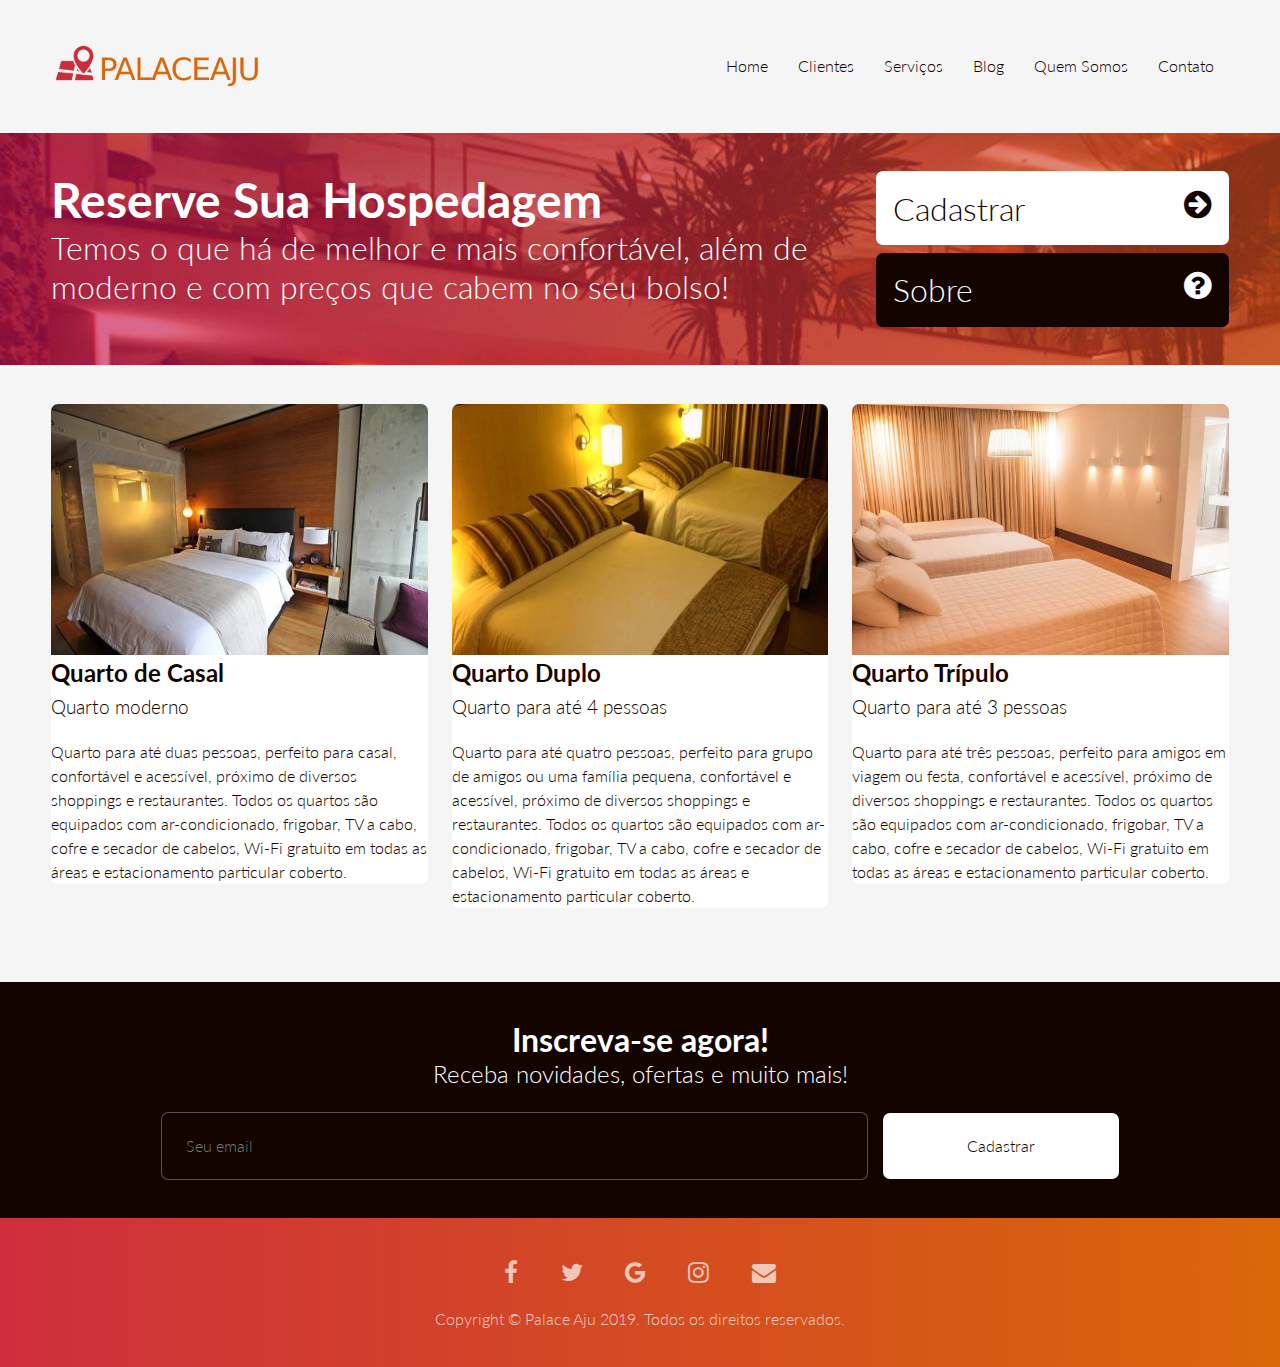
<file: index.html>
<!DOCTYPE html>
<html lang="pt-br">
  <head>
    <meta charset="utf-8">
    <meta name="viewport" content="width=device-width, initial-scale=1">
    <title> Palace Aju Hotel </title>
    <meta name="description" content="Agência Especializada 
    Marketing Digitais, Criação de Sites e Aplicativo Mobile" >
    <meta name="keywords" content="Agência digital, Marketing, Sites">
    <meta name="robots" content="index, follow">
    <meta name="author" content="Itamá S. Lisboa">
    <link rel="stylesheet" href="css/style.css">
    <link rel="stylesheet" href="https://maxcdn.bootstrapcdn.com/font-awesome/4.7.0/css/font-awesome.min.css">
    <link href="https://fonts.googleapis.com/css?family=Lato:300,400,700&display=swap" rel="stylesheet">
    <link rel="icon" href="./imgs/icon.png">
  </head>
  <body>
    <header class="cabecalho container">
      <a href="index.html"><h1 class="logo">Palace Aju - Especilista em te fazer bem!</h1></a>
      <button class="btn-menu bg-gradiente"><i class="fa fa-bars fa-lg"></i> </button>
      <nav class="menu">
        <a class="btn-close"> <i class="fa fa-times"></i> </a>
        <ul>
          <li> <a href="index.html">Home</a> </li>
          <li> <a href="#">Clientes</a> </li>
          <li> <a href="#">Serviços</a> </li>
          <li> <a href="#">Blog</a> </li>
          <li> <a href="#">Quem Somos</a> </li>
          <li> <a href="#">Contato</a> </li>
        </ul>
      </nav>
    </header>

    <div class="banner container">
      <div class="title">
          <h2>Reserve Sua Hospedagem</h2>
          <h3>Temos o que há de melhor e mais confortável, além de moderno e com preços que cabem no seu bolso!</h3>
      </div>
      <div class="buttons">
        <button class="btn btn-cadastrar bg-white radius">Cadastrar <i class="fa fa-arrow-circle-right"></i> </button>
        <button type="submit" onclick="window.open('./paginas/sobre.html');" class="btn btn-sobre bg-black radius">Sobre <i class="fa fa-question-circle"></i> </button>
      </div>
    </div>

    <!--SERVIÇOS DO SITE-->

    <main class="servicos container">
      <article class="servico bg-white radius">
        <a href="#"> <img src="imgs/quarto1.jpg" alt="Quarto Casal"> </a>
        <div class="inner radius">
          <a href="#"> Quarto de Casal </a>
          <h4>Quarto moderno</h4>
          <p>
            Quarto para até duas pessoas, perfeito para casal, confortável e acessível, próximo de diversos shoppings e restaurantes. Todos os quartos são equipados com ar-condicionado, frigobar, TV a cabo, cofre e secador de cabelos,
            Wi-Fi gratuito em todas as áreas e estacionamento particular coberto.
          </p>
        </div>
      </article>

      <article class="servico bg-white radius">
          <a href="#"> <img src="imgs/quarto2.jpg" alt="Quarto Duplo"> </a>
          <div class="inner radius">
            <a href="#"> Quarto Duplo </a>
            <h4>Quarto para até 4 pessoas</h4>
            <p> Quarto para até quatro pessoas, perfeito para grupo de amigos ou uma família pequena, confortável e acessível, próximo de diversos shoppings e restaurantes. Todos os quartos são equipados com ar-condicionado, frigobar, TV a cabo, cofre e secador de cabelos,
              Wi-Fi gratuito em todas as áreas e estacionamento particular coberto.
            </p>
          </div>
        </article>

        <article class="servico bg-white radius">
            <a href="#"> <img src="imgs/quarto3.jpg" alt="Quarto triplo"> </a>
            <div class="inner radius">
              <a href="#"> Quarto Trípulo </a>
              <h4>Quarto para até 3 pessoas</h4>
              <p>
                Quarto para até três pessoas, perfeito para amigos em viagem ou festa, confortável e acessível, próximo de diversos shoppings e restaurantes. Todos os quartos são equipados com ar-condicionado, frigobar, TV a cabo, cofre e secador de cabelos,
              Wi-Fi gratuito em todas as áreas e estacionamento particular coberto. 
              </p>
            </div>
          </article>

    </main>

    <!--NEWSLETTER-->
    
    <section class="newsletter container bg-black">
      <h2> Inscreva-se agora! </h2>
      <h3> Receba novidades, ofertas e muito mais! </h3>
      <form>
        <input class="bg-black radius" type="email" name="email" placeholder="Seu email">
        <button class="bg-white radius"> Cadastrar </button>
      </form>
    </section>

    <footer class="rodape container bg-gradiente">
      <div class="social-icons">
        <a href="#"> <i class="fa fa-facebook"></i> </a>
        <a href="#"> <i class="fa fa-twitter"></i> </a>
        <a href="#"> <i class="fa fa-google"></i> </a>
        <a href="#"> <i class="fa fa-instagram"></i> </a>
        <a href="#"> <i class="fa fa-envelope"></i> </a>
      </div>
      <p class="copyright">
        Copyright &copy; Palace Aju 2019. Todos os direitos reservados.
      </p>
    </footer>

    <script
      src="https://code.jquery.com/jquery-3.4.1.min.js"
      integrity="sha256-CSXorXvZcTkaix6Yvo6HppcZGetbYMGWSFlBw8HfCJo="
      crossorigin="anonymous">
    </script>
    <!--Script para o menu mobile-->
    <!--Abrir e Fechar o Menu-->
    <script>
      $(".btn-menu").click(function(){
        $(".menu").show()
      });
      $(".btn-close").click(function(){
        $(".menu").hide()
      });
    </script>
  </body>
</html>
</file>
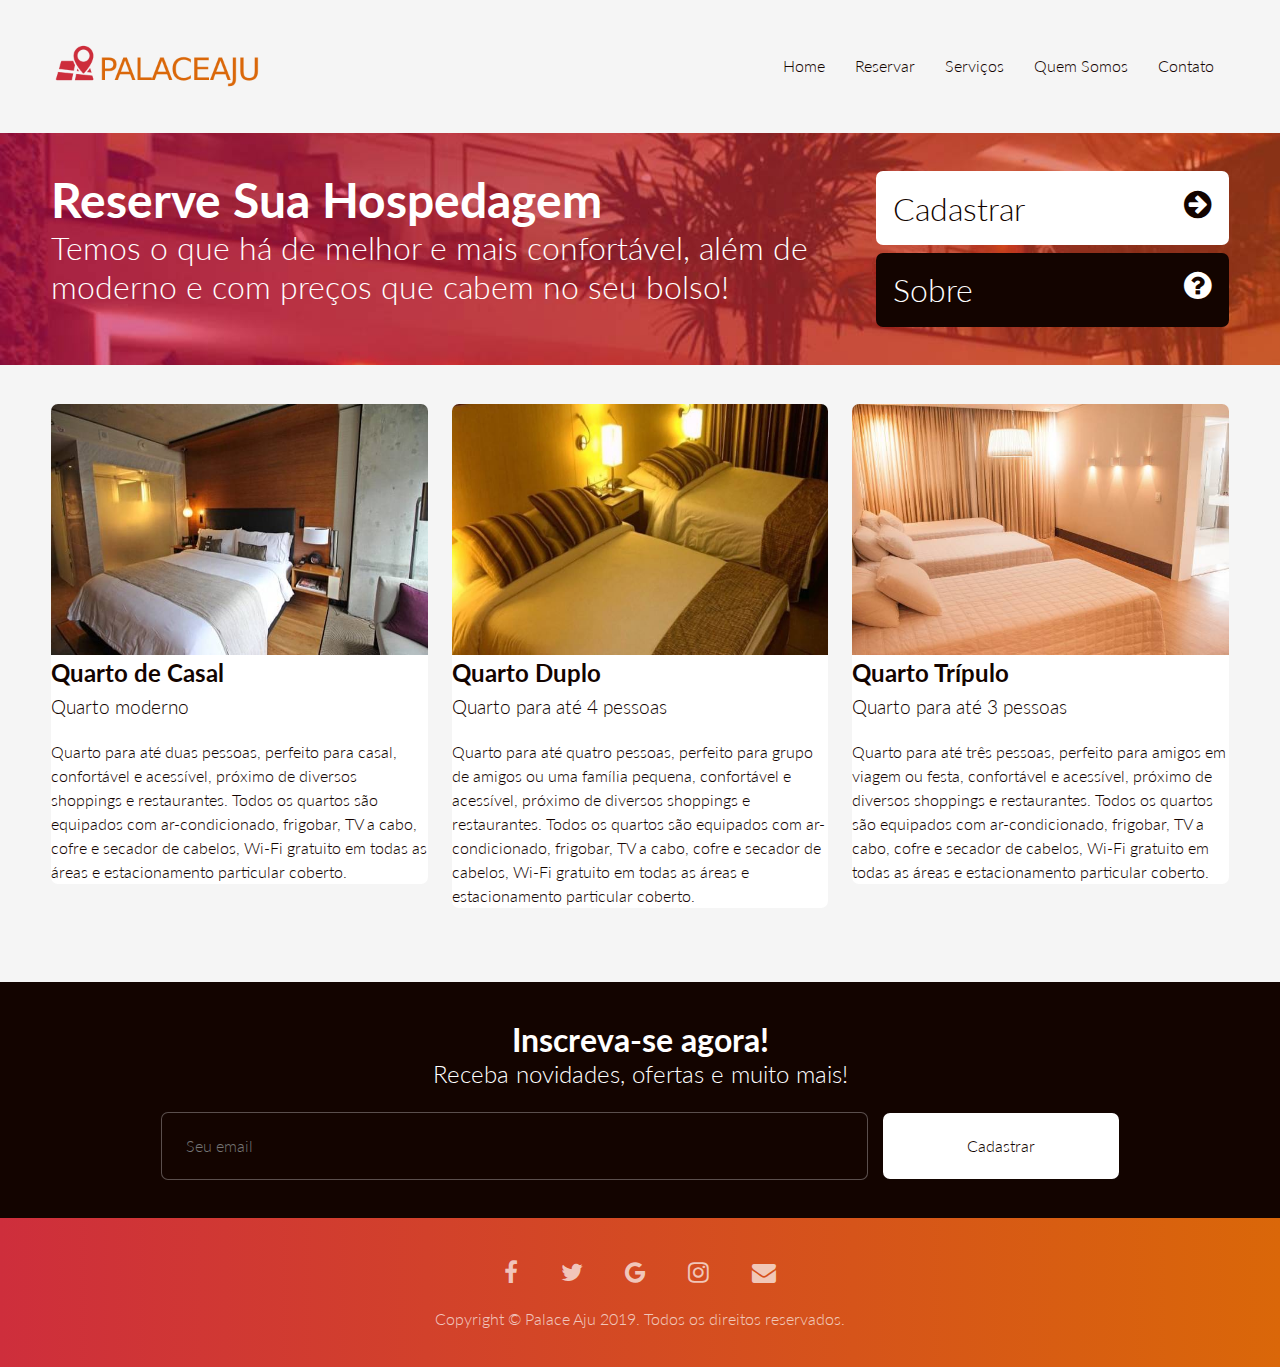
<file: site/index.html>
<!DOCTYPE html>
<html lang="pt-br">
  <head>
    <meta charset="utf-8">
    <meta name="viewport" content="width=device-width, initial-scale=1">
    <title> Palace Aju Hotel </title>
    <meta name="description" content="Site para reservas de hospedagem!" >
    <meta name="keywords" content="hotel, reservar, viagens, site, sergipe, aracaju">
    <meta name="robots" content="index, follow">
    <meta name="author" content="Itamá S. Lisboa">
    <link rel="stylesheet" href="css/style.css">
    <link rel="stylesheet" href="https://maxcdn.bootstrapcdn.com/font-awesome/4.7.0/css/font-awesome.min.css">
    <link href="https://fonts.googleapis.com/css?family=Lato:300,400,700&display=swap" rel="stylesheet">
    <link rel="icon" href="./imgs/icon.png">
  </head>
  <body>
    <header class="cabecalho container">
      <a href="index.html"><h1 class="logo">Palace Aju - Especilista em te fazer bem!</h1></a>
      <button class="btn-menu bg-gradiente"><i class="fa fa-bars fa-lg"></i> </button>
      <nav class="menu">
        <a class="btn-close"> <i class="fa fa-times"></i> </a>
        <ul>
          <li> <a href="index.html">Home</a> </li>
          <li> <a href="./paginas/cadastro.html">Reservar</a> </li>
          <li> <a href="./paginas/servicos.html">Serviços</a> </li>
          <li> <a href="./paginas/sobre.html">Quem Somos</a> </li>
          <li> <a href="./paginas/contato.html">Contato</a> </li>
        </ul>
      </nav>
    </header>

    <div class="banner container">
      <div class="title">
          <h2>Reserve Sua Hospedagem</h2>
          <h3>Temos o que há de melhor e mais confortável, além de moderno e com preços que cabem no seu bolso!</h3>
      </div>
      <div class="buttons">
        <button onclick="window.open('./paginas/cadastro.html');" class="btn btn-cadastrar bg-white radius">Cadastrar <i class="fa fa-arrow-circle-right"></i> </button>
        <button onclick="window.open('./paginas/sobre.html');" class="btn btn-sobre bg-black radius">Sobre <i class="fa fa-question-circle"></i> </button>
      </div>
    </div>

    <!--SERVIÇOS DO SITE-->

    <main class="servicos container">
      <article class="servico bg-white radius">
        <a href="#"> <img src="imgs/quarto1.jpg" alt="Quarto Casal"> </a>
        <div class="inner radius">
          <a href="#"> Quarto de Casal </a>
          <h4>Quarto moderno</h4>
          <p>
            Quarto para até duas pessoas, perfeito para casal, confortável e acessível, próximo de diversos shoppings e restaurantes. Todos os quartos são equipados com ar-condicionado, frigobar, TV a cabo, cofre e secador de cabelos,
            Wi-Fi gratuito em todas as áreas e estacionamento particular coberto.
          </p>
        </div>
      </article>

      <article class="servico bg-white radius">
          <a href="#"> <img src="imgs/quarto2.jpg" alt="Quarto Duplo"> </a>
          <div class="inner radius">
            <a href="#"> Quarto Duplo </a>
            <h4>Quarto para até 4 pessoas</h4>
            <p> Quarto para até quatro pessoas, perfeito para grupo de amigos ou uma família pequena, confortável e acessível, próximo de diversos shoppings e restaurantes. Todos os quartos são equipados com ar-condicionado, frigobar, TV a cabo, cofre e secador de cabelos,
              Wi-Fi gratuito em todas as áreas e estacionamento particular coberto.
            </p>
          </div>
        </article>

        <article class="servico bg-white radius">
            <a href="#"> <img src="imgs/quarto3.jpg" alt="Quarto triplo"> </a>
            <div class="inner radius">
              <a href="#"> Quarto Trípulo </a>
              <h4>Quarto para até 3 pessoas</h4>
              <p>
                Quarto para até três pessoas, perfeito para amigos em viagem ou festa, confortável e acessível, próximo de diversos shoppings e restaurantes. Todos os quartos são equipados com ar-condicionado, frigobar, TV a cabo, cofre e secador de cabelos,
              Wi-Fi gratuito em todas as áreas e estacionamento particular coberto. 
              </p>
            </div>
          </article>

    </main>

    <!--NEWSLETTER-->
    
    <section class="newsletter container bg-black">
      <h2> Inscreva-se agora! </h2>
      <h3> Receba novidades, ofertas e muito mais! </h3>
      <form>
        <input class="bg-black radius" type="email" name="email" placeholder="Seu email">
        <button class="bg-white radius"> Cadastrar </button>
      </form>
    </section>

    <footer class="rodape container bg-gradiente">
      <div class="social-icons">
        <a href="#"> <i class="fa fa-facebook"></i> </a>
        <a href="#"> <i class="fa fa-twitter"></i> </a>
        <a href="#"> <i class="fa fa-google"></i> </a>
        <a href="#"> <i class="fa fa-instagram"></i> </a>
        <a href="#"> <i class="fa fa-envelope"></i> </a>
      </div>
      <p class="copyright">
        Copyright &copy; Palace Aju 2019. Todos os direitos reservados.
      </p>
    </footer>

    <script
      src="https://code.jquery.com/jquery-3.4.1.min.js"
      integrity="sha256-CSXorXvZcTkaix6Yvo6HppcZGetbYMGWSFlBw8HfCJo="
      crossorigin="anonymous">
    </script>
    <!--Script para o menu mobile-->
    <!--Abrir e Fechar o Menu-->
    <script>
      $(".btn-menu").click(function(){
        $(".menu").show()
      });
      $(".btn-close").click(function(){
        $(".menu").hide()
      });
    </script>
  </body>
</html>
</file>
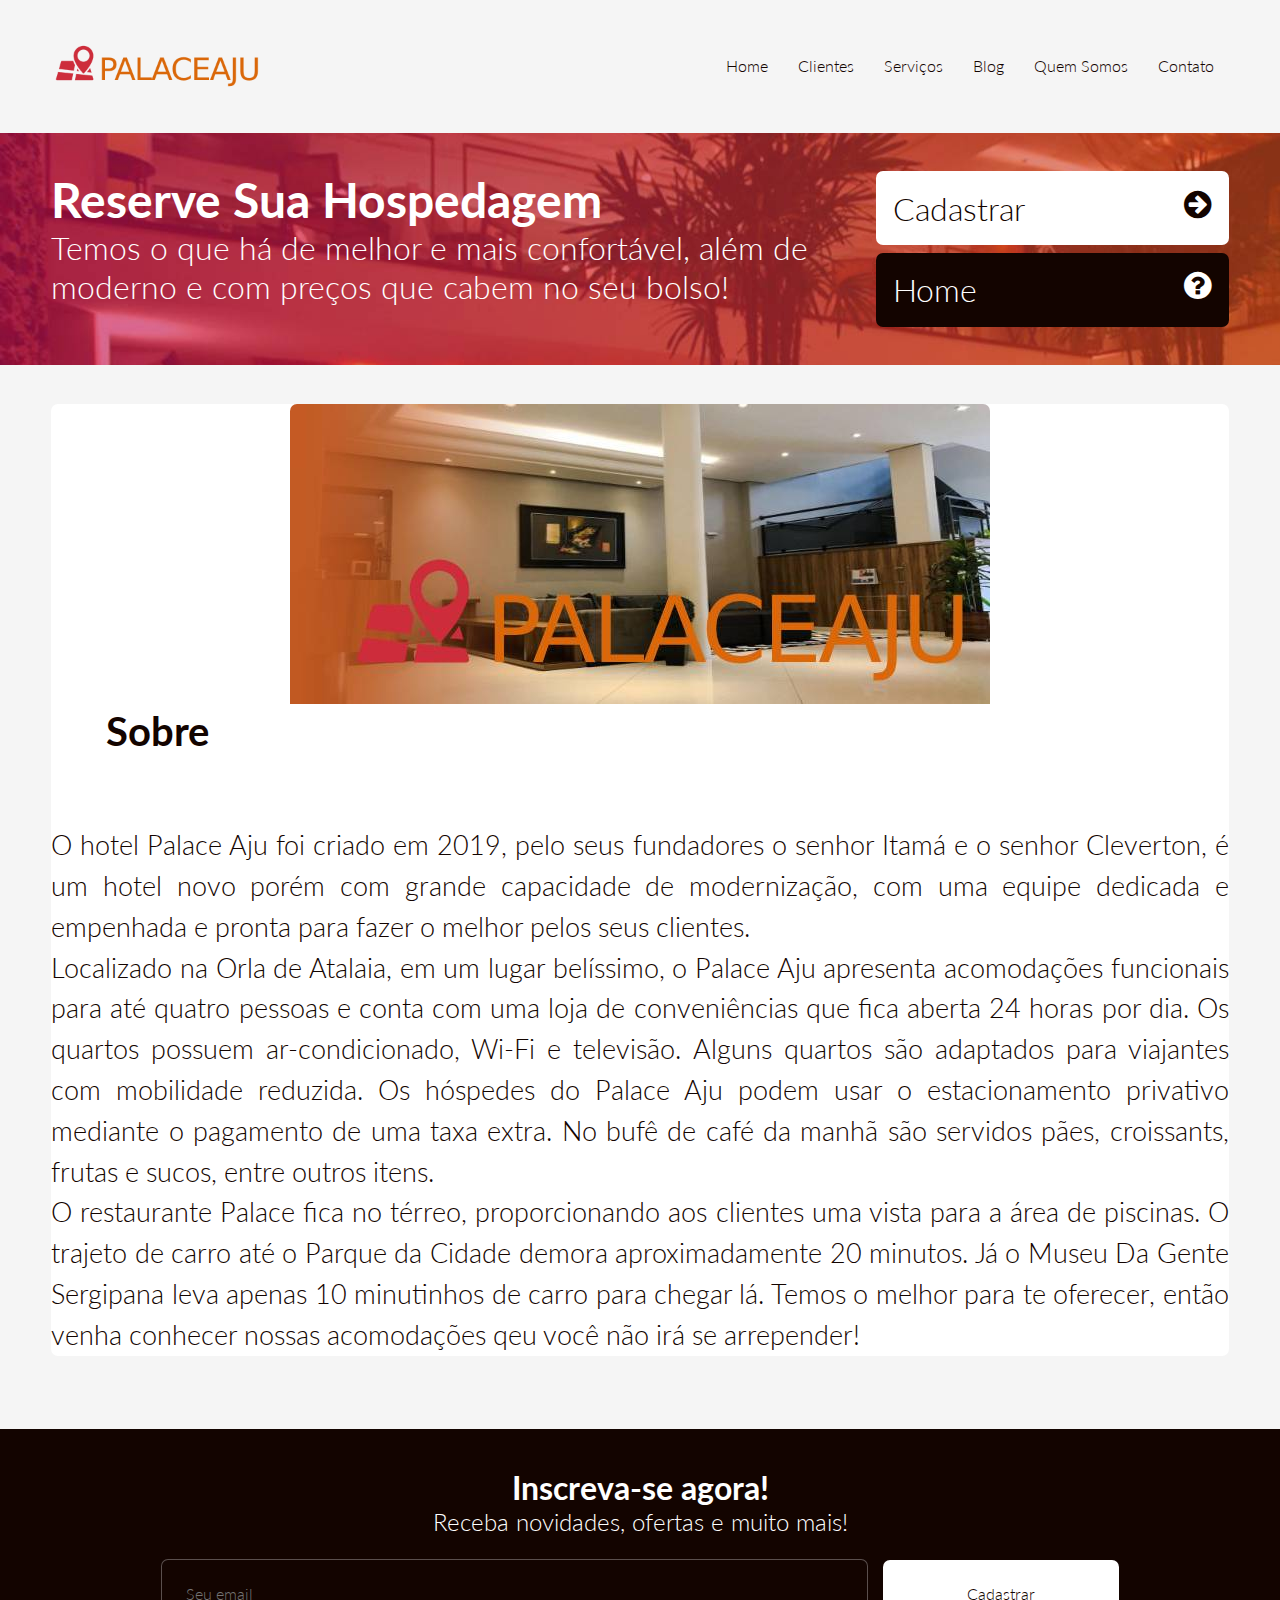
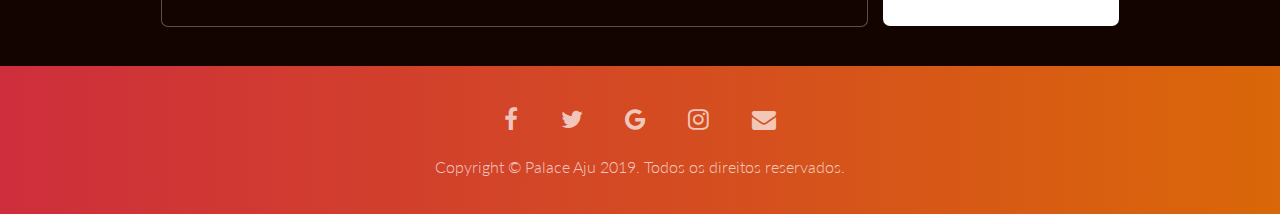
<file: paginas/sobre.html>
<!DOCTYPE html>
<html lang="pt-br">
  <head>
    <meta charset="utf-8">
    <meta name="viewport" content="width=device-width, initial-scale=1">
    <title> Palace Aju Hotel </title>
    <meta name="description" content="Agência Especializada 
    Marketing Digitais, Criação de Sites e Aplicativo Mobile" >
    <meta name="keywords" content="Agência digital, Marketing, Sites">
    <meta name="robots" content="index, follow">
    <meta name="author" content="Itamá S. Lisboa">
    <link rel="stylesheet" href="../css/style_outros.css">
    <link rel="stylesheet" href="https://maxcdn.bootstrapcdn.com/font-awesome/4.7.0/css/font-awesome.min.css">
    <link href="https://fonts.googleapis.com/css?family=Lato:300,400,700&display=swap" rel="stylesheet">
    <link rel="icon" href="../imgs/icon.png">
  </head>
  <body>
    <header class="cabecalho container">
      <a href="../index.html"><h1 class="logo">Palace Aju - Especilista em te fazer bem!</h1></a>
      <button class="btn-menu bg-gradiente"><i class="fa fa-bars fa-lg"></i> </button>
      <nav class="menu">
        <a class="btn-close"> <i class="fa fa-times"></i> </a>
        <ul>
          <li> <a href="../index.html">Home</a> </li>
          <li> <a href="#">Clientes</a> </li>
          <li> <a href="#">Serviços</a> </li>
          <li> <a href="#">Blog</a> </li>
          <li> <a href="#">Quem Somos</a> </li>
          <li> <a href="#">Contato</a> </li>
        </ul>
      </nav>
    </header>

    <div class="banner container">
      <div class="title">
          <h2>Reserve Sua Hospedagem</h2>
          <h3>Temos o que há de melhor e mais confortável, além de moderno e com preços que cabem no seu bolso!</h3>
      </div>
      <div class="buttons">
        <button class="btn btn-cadastrar bg-white radius">Cadastrar <i class="fa fa-arrow-circle-right"></i> </button>
        <button type="submit" onclick="window.open('../index.html')" class="btn btn-sobre bg-black radius">Home <i class="fa fa-question-circle"></i> </button>
      </div>
    </div>

    <!--SERVIÇOS DO SITE-->

    <main class="servicos container">
      <article class="servico bg-white radius">
        <a href="#"> <center><img class="img_sobre" src="../imgs/bg_sobre.jpg" alt="Quarto Casal"> </center> </a>
        <div class="inner radius">
          <a href="#"> Sobre </a>
          <p>
            O hotel Palace Aju foi criado em 2019, pelo seus fundadores o senhor Itamá e o senhor Cleverton, 
            é um hotel novo porém com grande capacidade de modernização, com uma equipe dedicada e empenhada 
            e pronta para fazer o melhor pelos seus clientes.<br/>
            Localizado na Orla de Atalaia, em um lugar belíssimo, o Palace Aju apresenta acomodações 
            funcionais para até quatro pessoas e conta com uma loja de conveniências que fica aberta 24 horas por dia.
            Os quartos possuem ar-condicionado, Wi-Fi e televisão. Alguns quartos são adaptados para viajantes 
            com mobilidade reduzida. Os hóspedes do Palace Aju podem usar o estacionamento privativo mediante o 
            pagamento de uma taxa extra. No bufê de café da manhã são servidos pães, croissants, frutas 
            e sucos, entre outros itens.<br/>
            O restaurante Palace fica no térreo, proporcionando aos clientes uma vista para a área de piscinas. 
            O trajeto de carro até o Parque da Cidade demora aproximadamente 20 minutos. 
            Já o Museu Da Gente Sergipana leva apenas 10 minutinhos de carro para chegar lá. Temos o melhor para te oferecer, então venha conhecer
            nossas acomodações qeu você não irá se arrepender!
          </p>
        </div>
      </article>

    </main>

    <!--NEWSLETTER-->
    
    <section class="newsletter container bg-black">
      <h2> Inscreva-se agora! </h2>
      <h3> Receba novidades, ofertas e muito mais! </h3>
      <form>
        <input class="bg-black radius" type="email" name="email" placeholder="Seu email">
        <button class="bg-white radius"> Cadastrar </button>
      </form>
    </section>

    <footer class="rodape container bg-gradiente">
      <div class="social-icons">
        <a href="#"> <i class="fa fa-facebook"></i> </a>
        <a href="#"> <i class="fa fa-twitter"></i> </a>
        <a href="#"> <i class="fa fa-google"></i> </a>
        <a href="#"> <i class="fa fa-instagram"></i> </a>
        <a href="#"> <i class="fa fa-envelope"></i> </a>
      </div>
      <p class="copyright">
        Copyright &copy; Palace Aju 2019. Todos os direitos reservados.
      </p>
    </footer>

    <script
      src="https://code.jquery.com/jquery-3.4.1.min.js"
      integrity="sha256-CSXorXvZcTkaix6Yvo6HppcZGetbYMGWSFlBw8HfCJo="
      crossorigin="anonymous">
    </script>
    <!--Script para o menu mobile-->
    <!--Abrir e Fechar o Menu-->
    <script>
      $(".btn-menu").click(function(){
        $(".menu").show()
      });
      $(".btn-close").click(function(){
        $(".menu").hide()
      });
    </script>
  </body>
</html>
</file>
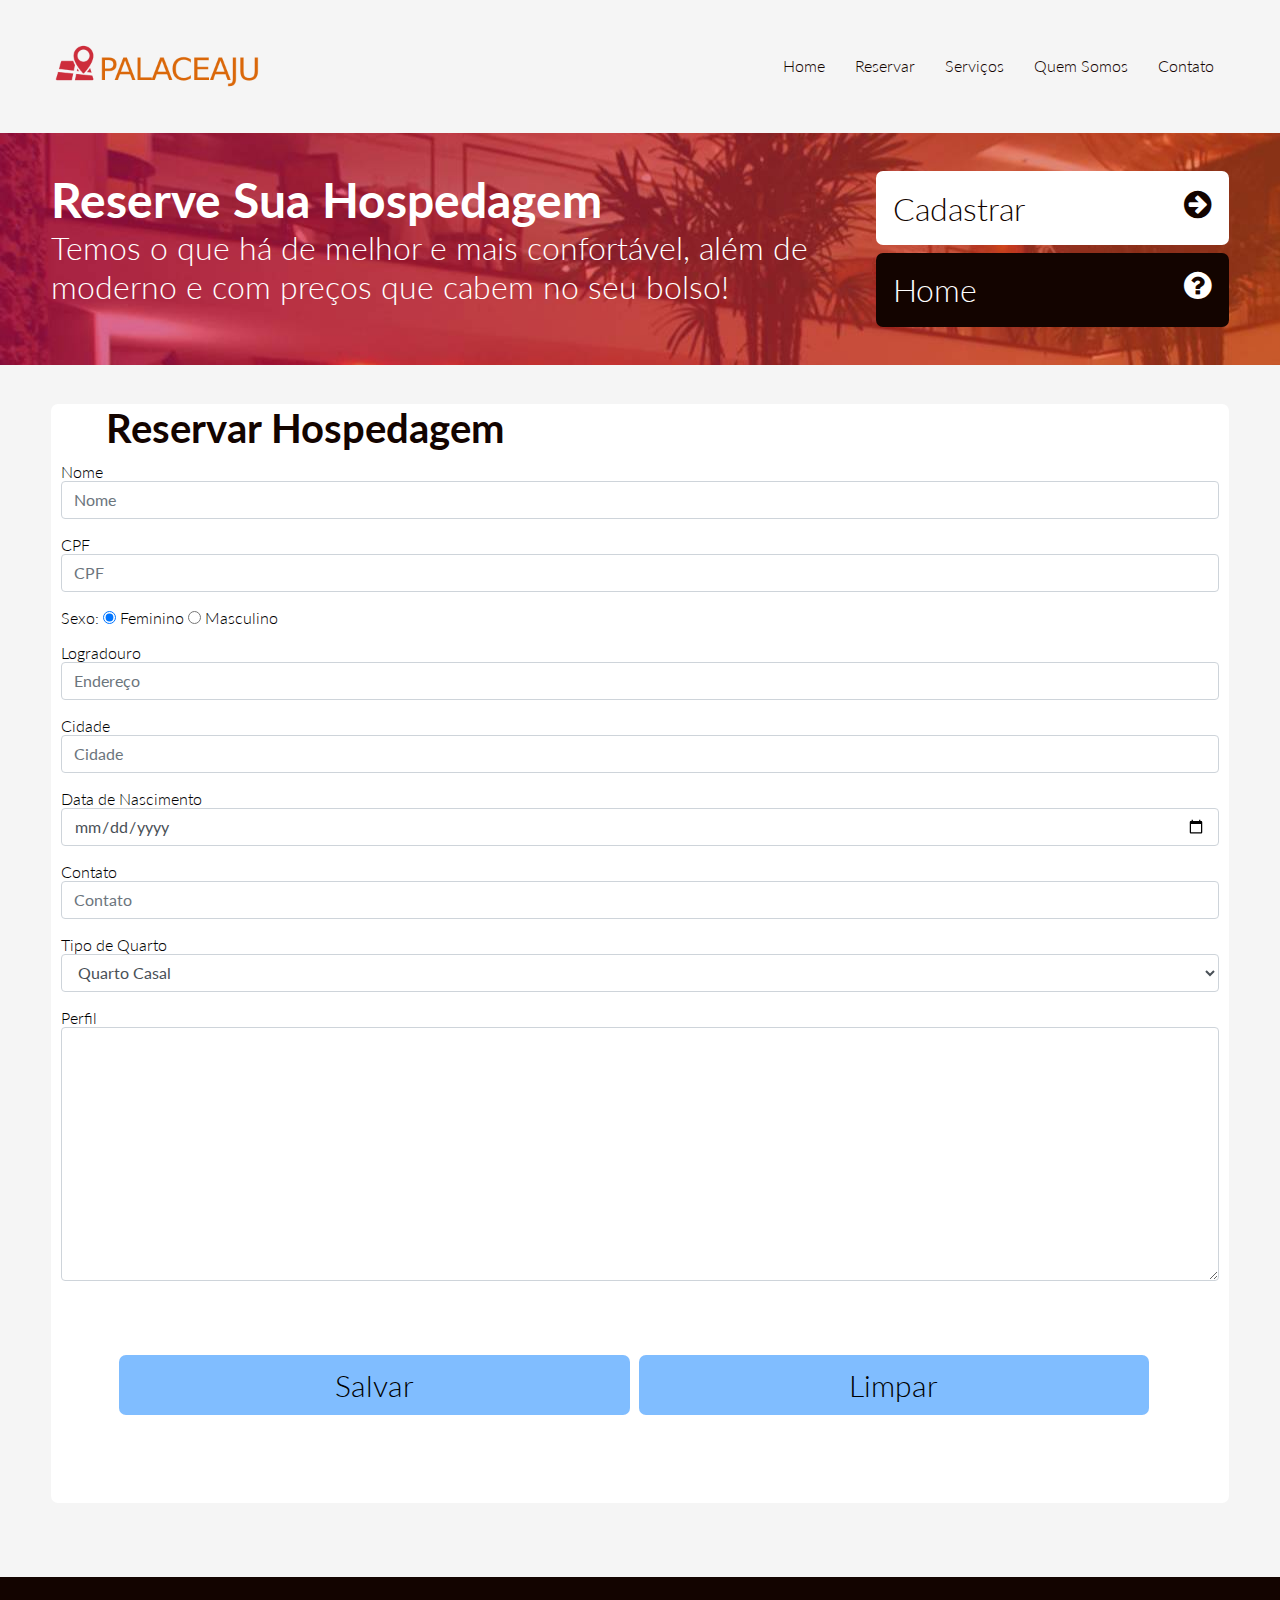
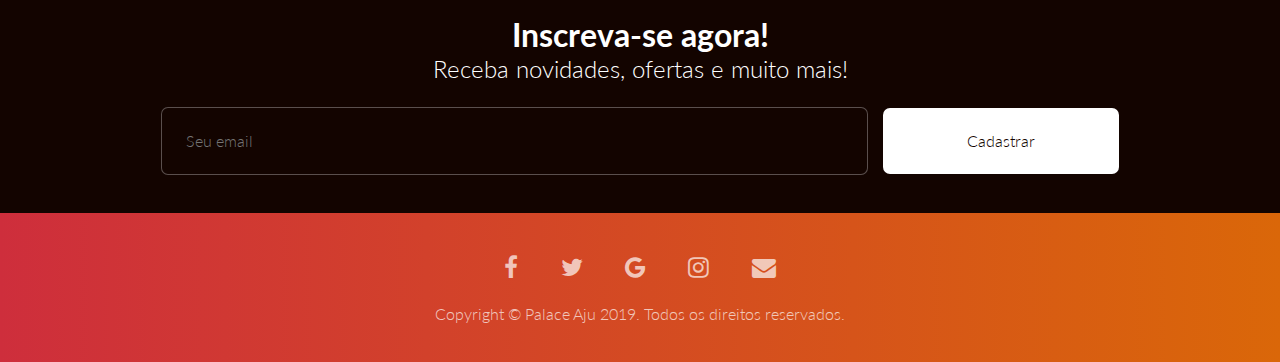
<file: site/paginas/cadastro.html>
<!DOCTYPE html>
<html lang="pt-br">
  <head>
    <meta charset="utf-8">
    <meta name="viewport" content="width=device-width, initial-scale=1">
    <title> Palace Aju Hotel </title>
    <meta name="description" content="Site para reservas de hospedagem!" >
    <meta name="keywords" content="hotel, reservar, viagens, site, sergipe, aracaju">
    <meta name="robots" content="index, follow">
    <meta name="author" content="Itamá S. Lisboa">
    <link rel="stylesheet" href="../css/style_outros.css">
    <link rel="stylesheet" href="https://maxcdn.bootstrapcdn.com/font-awesome/4.7.0/css/font-awesome.min.css">
    <link href="https://fonts.googleapis.com/css?family=Lato:300,400,700&display=swap" rel="stylesheet">
    <link rel="icon" href="../imgs/icon.png">
  </head>
  <body>
    <header class="cabecalho container">
      <a href="../index.html"><h1 class="logo">Palace Aju - Especilista em te fazer bem!</h1></a>
      <button class="btn-menu bg-gradiente"><i class="fa fa-bars fa-lg"></i> </button>
      <nav class="menu">
        <a class="btn-close"> <i class="fa fa-times"></i> </a>
        <ul>
          <li> <a href="../index.html">Home</a> </li>
          <li> <a href="./cadastro.html">Reservar</a> </li>
          <li> <a href="./servicos.html">Serviços</a> </li>
          <li> <a href="./sobre.html">Quem Somos</a> </li>
          <li> <a href="./contato.html">Contato</a> </li>
        </ul>
      </nav>
    </header>

    <div class="banner container">
      <div class="title">
          <h2>Reserve Sua Hospedagem</h2>
          <h3>Temos o que há de melhor e mais confortável, além de moderno e com preços que cabem no seu bolso!</h3>
      </div>
      <div class="buttons">
        <button type="submit" onclick="window.open('cadastro.html')" class="btn btn-cadastrar bg-white radius">Cadastrar <i class="fa fa-arrow-circle-right"></i> </button>
        <button type="submit" onclick="window.open('../index.html')" class="btn btn-sobre bg-black radius">Home <i class="fa fa-question-circle"></i> </button>
      </div>
    </div>

    <!--SERVIÇOS DO SITE-->

    <main class="servicos container">
      <article class="servico bg-white radius">
        <div class="inner radius">
          <a href="#"> Reservar Hospedagem </a>
          <div class="formulario">
            <form name="formcadastro" action="exemple.php" method="POST" onsubmit="return validacao()" />
            <div class="form-group">
                <label>Nome</label>
                <input class="form-control" type="text" name="nome" placeholder="Nome" />
              </div>
              <div class="form-group">
                <label>CPF</label>
                <input class="form-control" type="number" name="cpf" placeholder="CPF" />
              </div>
              <div class="form-group">
              <label>Sexo: </label>
                <input type="radio" name="sexo" value="F" checked="checked"/> Feminino
                <input type="radio" name="sexo" value="M" /> Masculino
              </div>
              <div class="form-group">
                <label>Logradouro</label>
                <input class="form-control" type="text" name="endereco" placeholder="Endereço" />
              </div>
              <div class="form-group">
                <label>Cidade</label>
                <input class="form-control" type="text" name="cidade" placeholder="Cidade" />
              </div>
              <div class="form-group">
                <label>Data de Nascimento</label>
                <input class="form-control" type="date" name="data_nascimento" placeholder="00/00/0000" />
              </div>
              <div class="form-group">
                <label>Contato</label>
                <input class="form-control" type="tel" name="contato" placeholder="Contato" />
              </div>
              <div class="form-group">
                <label>Tipo de Quarto</label>
                <select class="form-control" name="opcao_quarto">
                  <option value="Quarto_Casal" selected>Quarto Casal</option>
                  <option value="Quarto_Duplo">Quarto Duplo</option>
                  <option value="Quarto_Triplo">Quarto Trípulo</option>
                </select>
              </div>
              <div class="form-group">
              <label>Perfil</label><br/>
              <textarea class="form-control" name="perfil" rows="10" cols="50"></textarea>
              </div>
              <div class="btn">
                <input class="btn_form radius" type="submit" name="enviar" value="Salvar" />
                <input class="btn_form radius" type="reset" name="limpar" value="Limpar" />
            </div>
            </form>
          </div>
        </div>
      </article>

    </main>

    <!--NEWSLETTER-->
    
    <section class="newsletter container bg-black">
      <h2> Inscreva-se agora! </h2>
      <h3> Receba novidades, ofertas e muito mais! </h3>
      <form>
        <input class="bg-black radius" type="email" name="email" placeholder="Seu email">
        <button class="bg-white radius"> Cadastrar </button>
      </form>
    </section>

    <footer class="rodape container bg-gradiente">
      <div class="social-icons">
        <a href="#"> <i class="fa fa-facebook"></i> </a>
        <a href="#"> <i class="fa fa-twitter"></i> </a>
        <a href="#"> <i class="fa fa-google"></i> </a>
        <a href="#"> <i class="fa fa-instagram"></i> </a>
        <a href="#"> <i class="fa fa-envelope"></i> </a>
      </div>
      <p class="copyright">
        Copyright &copy; Palace Aju 2019. Todos os direitos reservados.
      </p>
    </footer>

    <script
      src="https://code.jquery.com/jquery-3.4.1.min.js"
      integrity="sha256-CSXorXvZcTkaix6Yvo6HppcZGetbYMGWSFlBw8HfCJo="
      crossorigin="anonymous">
    </script>
    <!--Script para o menu mobile-->
    <!--Abrir e Fechar o Menu-->
    <script>
      $(".btn-menu").click(function(){
        $(".menu").show()
      });
      $(".btn-close").click(function(){
        $(".menu").hide()
      });
    </script>
    <script src="../js/validacao.js"></script>
  </body>
</html>
</file>
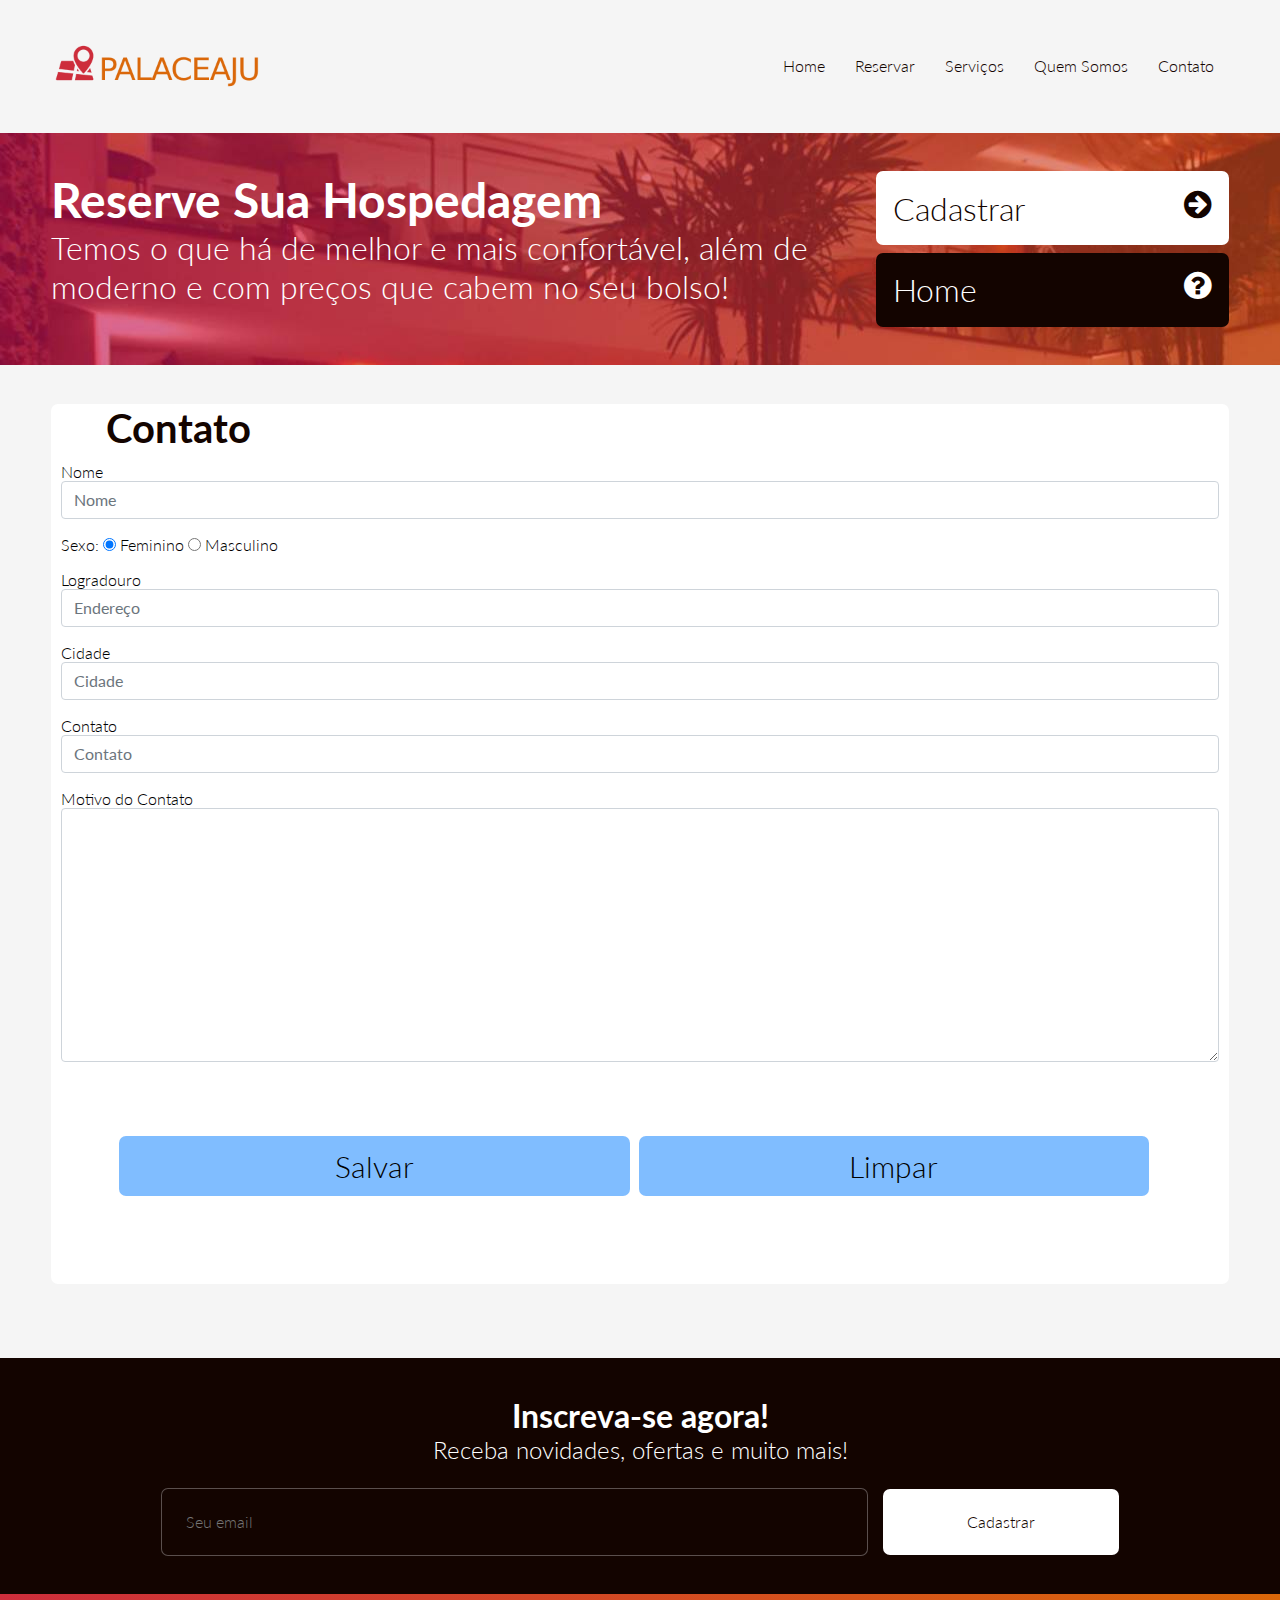
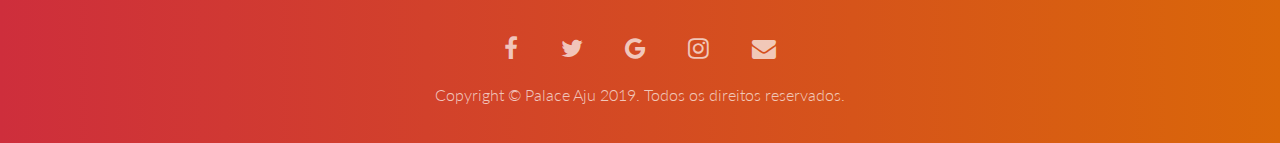
<file: site/paginas/contato.html>
<!DOCTYPE html>
<html lang="pt-br">
  <head>
    <meta charset="utf-8">
    <meta name="viewport" content="width=device-width, initial-scale=1">
    <title> Palace Aju Hotel </title>
    <meta name="description" content="Site para reservas de hospedagem!" >
    <meta name="keywords" content="hotel, reservar, viagens, site, sergipe, aracaju">
    <meta name="robots" content="index, follow">
    <meta name="author" content="Itamá S. Lisboa">
    <link rel="stylesheet" href="../css/style_outros.css">
    <link rel="stylesheet" href="https://maxcdn.bootstrapcdn.com/font-awesome/4.7.0/css/font-awesome.min.css">
    <link href="https://fonts.googleapis.com/css?family=Lato:300,400,700&display=swap" rel="stylesheet">
    <link rel="icon" href="../imgs/icon.png">
  </head>
  <body>
    <header class="cabecalho container">
      <a href="../index.html"><h1 class="logo">Palace Aju - Especilista em te fazer bem!</h1></a>
      <button class="btn-menu bg-gradiente"><i class="fa fa-bars fa-lg"></i> </button>
      <nav class="menu">
        <a class="btn-close"> <i class="fa fa-times"></i> </a>
        <ul>
          <li> <a href="../index.html">Home</a> </li>
          <li> <a href="./cadastro.html">Reservar</a> </li>
          <li> <a href="./servicos.html">Serviços</a> </li>
          <li> <a href="./sobre.html">Quem Somos</a> </li>
          <li> <a href="./contato.html">Contato</a> </li>
        </ul>
      </nav>
    </header>

    <div class="banner container">
      <div class="title">
          <h2>Reserve Sua Hospedagem</h2>
          <h3>Temos o que há de melhor e mais confortável, além de moderno e com preços que cabem no seu bolso!</h3>
      </div>
      <div class="buttons">
        <button type="submit" onclick="window.open('cadastro.html')" class="btn btn-cadastrar bg-white radius">Cadastrar <i class="fa fa-arrow-circle-right"></i> </button>
        <button type="submit" onclick="window.open('../index.html')" class="btn btn-sobre bg-black radius">Home <i class="fa fa-question-circle"></i> </button>
      </div>
    </div>

    <!--SERVIÇOS DO SITE-->

    <main class="servicos container">
      <article class="servico bg-white radius">
        <div class="inner radius">
          <a href="#"> Contato </a>
          <div class="formulario">
            <form name="formContato" action="exemple.php" method="POST" onsubmit="return validacao()" />
            <div class="form-group">
                <label>Nome</label>
                <input class="form-control" type="text" name="nome" placeholder="Nome" />
              </div>
              <div class="form-group">
              <label>Sexo: </label>
                <input type="radio" name="sexo" value="F" checked="checked"/> Feminino
                <input type="radio" name="sexo" value="M" /> Masculino
              </div>
              <div class="form-group">
                <label>Logradouro</label>
                <input class="form-control" type="text" name="endereco" placeholder="Endereço" />
              </div>
              <div class="form-group">
                <label>Cidade</label>
                <input class="form-control" type="text" name="cidade" placeholder="Cidade" />
              </div>
              <div class="form-group">
                <label>Contato</label>
                <input class="form-control" type="number" name="contato" placeholder="Contato" />
              </div>
              <div class="form-group">
              <label>Motivo do Contato</label><br/>
              <textarea class="form-control" name="perfil" rows="10" cols="50"></textarea>
              </div>
              <div class="btn">
                <input class="btn_form radius" type="submit" name="enviar" value="Salvar" />
                <input class="btn_form radius" type="reset" name="limpar" value="Limpar" />
            </div>
            </form>
          </div>
        </div>
      </article>

    </main>

    <!--NEWSLETTER-->
    
    <section class="newsletter container bg-black">
      <h2> Inscreva-se agora! </h2>
      <h3> Receba novidades, ofertas e muito mais! </h3>
      <form>
        <input class="bg-black radius" type="email" name="email" placeholder="Seu email">
        <button class="bg-white radius"> Cadastrar </button>
      </form>
    </section>

    <footer class="rodape container bg-gradiente">
      <div class="social-icons">
        <a href="#"> <i class="fa fa-facebook"></i> </a>
        <a href="#"> <i class="fa fa-twitter"></i> </a>
        <a href="#"> <i class="fa fa-google"></i> </a>
        <a href="#"> <i class="fa fa-instagram"></i> </a>
        <a href="#"> <i class="fa fa-envelope"></i> </a>
      </div>
      <p class="copyright">
        Copyright &copy; Palace Aju 2019. Todos os direitos reservados.
      </p>
    </footer>

    <script
      src="https://code.jquery.com/jquery-3.4.1.min.js"
      integrity="sha256-CSXorXvZcTkaix6Yvo6HppcZGetbYMGWSFlBw8HfCJo="
      crossorigin="anonymous">
    </script>
    <!--Script para o menu mobile-->
    <!--Abrir e Fechar o Menu-->
    <script>
      $(".btn-menu").click(function(){
        $(".menu").show()
      });
      $(".btn-close").click(function(){
        $(".menu").hide()
      });
    </script>
    <script src="../js/validacao_contato.js"></script>
  </body>
</html>
</file>
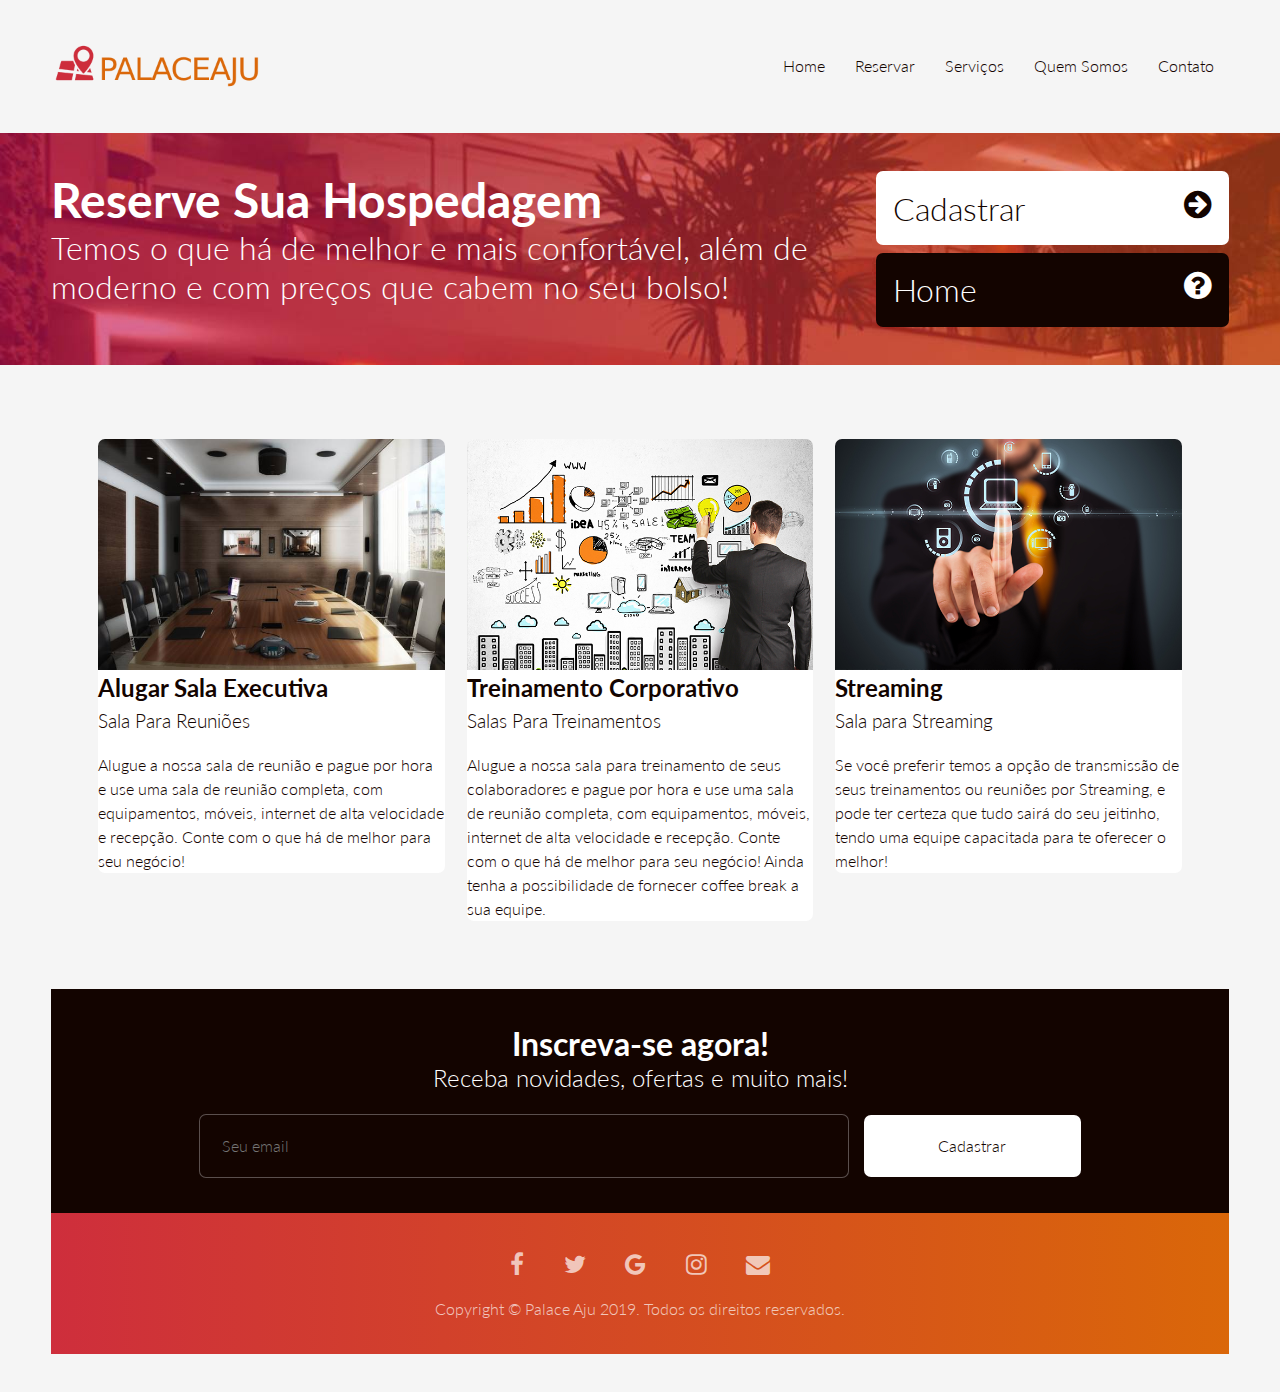
<file: site/paginas/servicos.html>
<!DOCTYPE html>
<html lang="pt-br">
  <head>
    <meta charset="utf-8">
    <meta name="viewport" content="width=device-width, initial-scale=1">
    <title> Palace Aju Hotel </title>
    <meta name="description" content="Site para reservas de hospedagem!" >
    <meta name="keywords" content="hotel, reservar, viagens, site, sergipe, aracaju">
    <meta name="robots" content="index, follow">
    <meta name="author" content="Itamá S. Lisboa">
    <link rel="stylesheet" href="../css/style.css">
    <link rel="stylesheet" href="https://maxcdn.bootstrapcdn.com/font-awesome/4.7.0/css/font-awesome.min.css">
    <link href="https://fonts.googleapis.com/css?family=Lato:300,400,700&display=swap" rel="stylesheet">
    <link rel="icon" href="../imgs/icon.png">
  </head>
  <body>
    <header class="cabecalho container">
      <a href="../index.html"><h1 class="logo">Palace Aju - Especilista em te fazer bem!</h1></a>
      <button class="btn-menu bg-gradiente"><i class="fa fa-bars fa-lg"></i> </button>
      <nav class="menu">
        <a class="btn-close"> <i class="fa fa-times"></i> </a>
        <ul>
          <li> <a href="../index.html">Home</a> </li>
          <li> <a href="./cadastro.html">Reservar</a> </li>
          <li> <a href="./servicos.html">Serviços</a> </li>
          <li> <a href="./sobre.html">Quem Somos</a> </li>
          <li> <a href="./contato.html">Contato</a> </li>
        </ul>
      </nav>
    </header>

    <div class="banner container">
      <div class="title">
          <h2>Reserve Sua Hospedagem</h2>
          <h3>Temos o que há de melhor e mais confortável, além de moderno e com preços que cabem no seu bolso!</h3>
      </div>
      <div class="buttons">
        <button type="submit" onclick="window.open('cadastro.html')" class="btn btn-cadastrar bg-white radius">Cadastrar <i class="fa fa-arrow-circle-right"></i> </button>
        <button type="submit" onclick="window.open('../index.html')" class="btn btn-sobre bg-black radius">Home <i class="fa fa-question-circle"></i> </button>
      </div>
    </div>

    <!--SERVIÇOS DO SITE-->

    <main class="servicos container">
      <!--SERVIÇOS DO SITE-->

    <main class="servicos container">
      <article class="servico bg-white radius">
        <center><a href="#"> <img src="../imgs/sala_reunioes.jpg" alt="Sala de Reunião"> </a></center>
        <div class="inner radius">
          <a href="#"> Alugar Sala Executiva </a>
          <h4>Sala Para Reuniões</h4>
          <p>
            Alugue a nossa sala de reunião e pague por hora e use uma sala de reunião completa, com equipamentos, móveis, 
            internet de alta velocidade e recepção. Conte com o que há de melhor para seu negócio!
          </p>
        </div>
      </article>

      <article class="servico bg-white radius">
        <center><a href="#"> <img src="../imgs/criacoes.jpg" alt="Treinamento"> </a></center>
          <div class="inner radius">
            <a href="#"> Treinamento Corporativo </a>
            <h4>Salas Para Treinamentos</h4>
            <p>  Alugue a nossa sala para treinamento de seus colaboradores e pague por hora e use uma sala de reunião completa, com equipamentos, móveis, 
              internet de alta velocidade e recepção. Conte com o que há de melhor para seu negócio! Ainda tenha a possibilidade de fornecer coffee break a 
              sua equipe.
            </p>
          </div>
        </article>

        <article class="servico bg-white radius">
          <center> <a href="#"> <img src="../imgs/md.jpg" alt="Sala Streaming"> </a> </center>
            <div class="inner radius">
              <a href="#"> Streaming </a>
              <h4>Sala para Streaming</h4>
              <p>
                Se você preferir temos a opção de transmissão de seus treinamentos ou reuniões por Streaming, 
                e pode ter certeza que tudo sairá do seu jeitinho, tendo uma equipe capacitada para te oferecer 
                o melhor! 
              </p>
            </div>
          </article>

    </main>

    <!--NEWSLETTER-->
    
    <section class="newsletter container bg-black">
      <h2> Inscreva-se agora! </h2>
      <h3> Receba novidades, ofertas e muito mais! </h3>
      <form>
        <input class="bg-black radius" type="email" name="email" placeholder="Seu email">
        <button class="bg-white radius"> Cadastrar </button>
      </form>
    </section>

    <footer class="rodape container bg-gradiente">
      <div class="social-icons">
        <a href="#"> <i class="fa fa-facebook"></i> </a>
        <a href="#"> <i class="fa fa-twitter"></i> </a>
        <a href="#"> <i class="fa fa-google"></i> </a>
        <a href="#"> <i class="fa fa-instagram"></i> </a>
        <a href="#"> <i class="fa fa-envelope"></i> </a>
      </div>
      <p class="copyright">
        Copyright &copy; Palace Aju 2019. Todos os direitos reservados.
      </p>
    </footer>

    <script
      src="https://code.jquery.com/jquery-3.4.1.min.js"
      integrity="sha256-CSXorXvZcTkaix6Yvo6HppcZGetbYMGWSFlBw8HfCJo="
      crossorigin="anonymous">
    </script>
    <!--Script para o menu mobile-->
    <!--Abrir e Fechar o Menu-->
    <script>
      $(".btn-menu").click(function(){
        $(".menu").show()
      });
      $(".btn-close").click(function(){
        $(".menu").hide()
      });
    </script>
  </body>
</html>
</file>
<file: css/style.css>
/*=========== Reset =========== */
*{
  margin: 0;
  padding: 0;
  font-size: 100%;
  border: none;
  outline: none;
  font-weight: 300;
  box-sizing: border-box;
  font-family: 'Lato', sans-serif;
}
body{background-color: #f5f5f5;}
a{text-decoration: none;}
ul{list-style: none;}
img{max-width: 100%;}

/*===========CONTAINER===========*/

.container{
  width: 100%;
  float: left;
  padding: 3% 4%;
  text-align: center;
}

/*===========BG COLORS===========*/

.bg-gradiente{background: linear-gradient(to right, #ce2e3c, #da6709);}
.bg-black{background-color: #130400;}
.bg-white{background-color: #fff;}

/*===========HELPERS===========*/
.radius{border-radius: 7px;}


.logo{
  width: 56px;
  height: 56px;
  float: left;
  background: url(../imgs/logo-mobile.png) center center/56px no-repeat;
  font-size: 0;
}
.btn-menu{
  width: 56px;
  height: 56px;
  float: right;
  text-align: center;
  color: #fff;
  border-radius: 56px;
  cursor: pointer;
}

/*===========MENU===========*/

.menu{
  display: none;
  width: 100%;
  height: 100%;
  position: fixed;
  background-color: rgba(0,0,0,0.9);
  top: 0;
  left: 0;
}

.btn-close{
  font-size: 1.5em;
  color: #fff;
  float: right;
  cursor: pointer;
  margin: 2% 3% 0 0;
}

.menu ul{
  width: 100%;
  float: left;
  text-align: center;
}

.menu li{
  padding: 1.5%;
}
.menu li a {
  font-size: 2em;
  color: #fff;
  padding: 1.5% 3%;
}
.menu li a:hover {border: 1px solid #da6709;}

.banner{background: url(../imgs/bg.jpg) no-repeat fixed;}

.title{width: 100%;}
.title h2{
  font-size: 2.5em;
  color: #fff;
  font-weight: 700;
}
.title h3{
  font-size: 1.5em;
  color: #fff;
}

.buttons{
  width: 100%;
  margin-top: 2%;
}

.buttons i{float: right;}

.btn{
  width: 100%;
  font-size: 1.5em;
  text-align: left;
  cursor: pointer;
  padding: 5%;
}

.btn-cadastrar{color: #130400;}

.btn-sobre{color: #fff; margin-top: 2%;}

/*===========SERVIÇO===========*/

.servicos{
  width: 100%;
  float: left;
  padding: 3% 4%;
}
.servico{
  width: 100%;
  text-align: left;
  margin-bottom: 3%;
}
.servico img{border-radius: 7px 7px 0 0;}

.inner a{
  font-size: 1.5em;
  color: #130400;
  font-weight: 700;
}
.inner h4{
  font-size: 1.2em;
  color: #130400;
  margin-top: 2%;
}
.inner p{
  margin-top: 6%;
  color: #130400;
  line-height: 1.5em;
}

/*===========NEWSLETTER===========*/

.newsletter h2{
  font-size: 1.5em;
  color: #fff;
  font-weight: 700;
}
.newsletter h3{color: #fff;}
.newsletter form{margin-top: 2%;}
.newsletter input{
  width: 100%;
  color: #fff;
  border: 1px solid rgba(255,255,255,0.3);
  padding: 5%;
}
.newsletter button{
  width: 100%;
  color: #130400;
  padding: 5%;
  cursor: pointer;
  margin-top: 2%;
}

/*===========RODAPÉ===========*/

.social-icons a{
  font-size: 1.5em;
  color: rgba(255,255,255,0.7);
  margin-right: 3%;
}
.social-icons a:last-child{margin-right: 0;}
.social-icons a:hover{color: rgba(255,255,255);}

.copyright{margin-top: 2%; color: rgba(255,255,255,0.7)}

/*MEDIA TYPES
  screen
  Para monitores ou dispositivos com telas coloridas e resolução adequada.
  print
  Para impressoras. Muito usado para dar uma versão de impressão ao site.
*/

/*===========MOBILE FIRST===========*/
/*SMALL DEVICES - SMARTPHONES*/

@media screen and (min-width: 480px){
  .logo{
    width: 214px;
    background: url(../imgs/logo.png) center center/214px no-repeat;
  }
  .btn{font-size: 2em;}
}

/*SMALL DEVICES - TABLETS*/

@media screen and (min-width: 768px){
  .servico{width: 49%; float: left; margin-right: 2%;}
  .servico:nth-child(2){margin-right: 0;}
  .newsletter h2{font-size: 2em;}
  .newsletter h3{font-size: 1.5em;}
  .newsletter input{width: 70%; padding: 2%; float: left; margin-right: 1%;}
  .newsletter button{width: 29%; padding: 2%; float: right; margin-right: 0; margin-top: 0;}
}

/*MEDIUM DEVICES - TABLETS & DESKTOPS*/

@media screen and (min-width: 960px){
  .title{width: 70%; float: left; text-align: left;}
  .title h2{font-size: 3em;}
  .title h3{font-size: 2em;}
  .buttons{width: 30%; float: right; margin-top: 0;}
  .servico{width: 32%;}
  .servico:nth-child(2){margin-right: 2%;}
  .servico:nth-child(3){margin-right: 0;}
  .newsletter input{width: 60%; float: none;}
  .newsletter button{width: 20%; float: none;}
}

/*LARGE DEVICES - WIDE SCREENS*/

@media screen and (min-width: 1280px){
  .btn-menu{display: none;}
  .btn-close{display: none;}
  .menu{width: auto; height: 56px; line-height: 56px; float: right; background-color: #f5f5f5; display: block !important; position: static;}
  .menu li{padding: 0; float: left;}
  .menu li a{color: #130400; font-size: 1em; padding: 15px;}
  .menu li a:hover{border:none; color: #da6709;}
}

/*
@media print{
  .title h2 {font-size: 2.5em; color: red; font-weight: 700;}
  .title h3 {font-size: 1.5em; color: blue;}
}

*/
</file>
<file: site/css/style.css>
/*=========== Reset =========== */
*{
  margin: 0;
  padding: 0;
  font-size: 100%;
  border: none;
  outline: none;
  font-weight: 300;
  box-sizing: border-box;
  font-family: 'Lato', sans-serif;
}
body{background-color: #f5f5f5;}
a{text-decoration: none;}
ul{list-style: none;}
img{max-width: 100%;}

/*===========CONTAINER===========*/

.container{
  width: 100%;
  float: left;
  padding: 3% 4%;
  text-align: center;
}

/*===========BG COLORS===========*/

.bg-gradiente{background: linear-gradient(to right, #ce2e3c, #da6709);}
.bg-black{background-color: #130400;}
.bg-white{background-color: #fff;}

/*===========HELPERS===========*/
.radius{border-radius: 7px;}


.logo{
  width: 56px;
  height: 56px;
  float: left;
  background: url(../imgs/logo-mobile.png) center center/56px no-repeat;
  font-size: 0;
}
.btn-menu{
  width: 56px;
  height: 56px;
  float: right;
  text-align: center;
  color: #fff;
  border-radius: 56px;
  cursor: pointer;
}

/*===========MENU===========*/

.menu{
  display: none;
  width: 100%;
  height: 100%;
  position: fixed;
  background-color: rgba(0,0,0,0.9);
  top: 0;
  left: 0;
}

.btn-close{
  font-size: 1.5em;
  color: #fff;
  float: right;
  cursor: pointer;
  margin: 2% 3% 0 0;
}

.menu ul{
  width: 100%;
  float: left;
  text-align: center;
}

.menu li{
  padding: 1.5%;
}
.menu li a {
  font-size: 2em;
  color: #fff;
  padding: 1.5% 3%;
}
.menu li a:hover {border: 1px solid #da6709;}

.banner{background: url(../imgs/bg.jpg) no-repeat fixed;}

.title{width: 100%;}
.title h2{
  font-size: 2.5em;
  color: #fff;
  font-weight: 700;
}
.title h3{
  font-size: 1.5em;
  color: #fff;
}

.buttons{
  width: 100%;
  margin-top: 2%;
}

.buttons i{float: right;}

.btn{
  width: 100%;
  font-size: 1.5em;
  text-align: left;
  cursor: pointer;
  padding: 5%;
}

.btn-cadastrar{color: #130400;}

.btn-sobre{color: #fff; margin-top: 2%;}

/*===========SERVIÇO===========*/

.servicos{
  width: 100%;
  float: left;
  padding: 3% 4%;
}
.servico{
  width: 100%;
  text-align: left;
  margin-bottom: 3%;
}
.servico img{border-radius: 7px 7px 0 0;}

.inner a{
  font-size: 1.5em;
  color: #130400;
  font-weight: 700;
}
.inner h4{
  font-size: 1.2em;
  color: #130400;
  margin-top: 2%;
}
.inner p{
  margin-top: 6%;
  color: #130400;
  line-height: 1.5em;
}

/*===========NEWSLETTER===========*/

.newsletter h2{
  font-size: 1.5em;
  color: #fff;
  font-weight: 700;
}
.newsletter h3{color: #fff;}
.newsletter form{margin-top: 2%;}
.newsletter input{
  width: 100%;
  color: #fff;
  border: 1px solid rgba(255,255,255,0.3);
  padding: 5%;
}
.newsletter button{
  width: 100%;
  color: #130400;
  padding: 5%;
  cursor: pointer;
  margin-top: 2%;
}

/*===========RODAPÉ===========*/

.social-icons a{
  font-size: 1.5em;
  color: rgba(255,255,255,0.7);
  margin-right: 3%;
}
.social-icons a:last-child{margin-right: 0;}
.social-icons a:hover{color: rgba(255,255,255);}

.copyright{margin-top: 2%; color: rgba(255,255,255,0.7)}

/*MEDIA TYPES
  screen
  Para monitores ou dispositivos com telas coloridas e resolução adequada.
  print
  Para impressoras. Muito usado para dar uma versão de impressão ao site.
*/

/*===========MOBILE FIRST===========*/
/*SMALL DEVICES - SMARTPHONES*/

@media screen and (min-width: 480px){
  .logo{
    width: 214px;
    background: url(../imgs/logo.png) center center/214px no-repeat;
  }
  .btn{font-size: 2em;}
}

/*SMALL DEVICES - TABLETS*/

@media screen and (min-width: 768px){
  .servico{width: 49%; float: left; margin-right: 2%;}
  .servico:nth-child(2){margin-right: 0;}
  .newsletter h2{font-size: 2em;}
  .newsletter h3{font-size: 1.5em;}
  .newsletter input{width: 70%; padding: 2%; float: left; margin-right: 1%;}
  .newsletter button{width: 29%; padding: 2%; float: right; margin-right: 0; margin-top: 0;}
}

/*MEDIUM DEVICES - TABLETS & DESKTOPS*/

@media screen and (min-width: 960px){
  .title{width: 70%; float: left; text-align: left;}
  .title h2{font-size: 3em;}
  .title h3{font-size: 2em;}
  .buttons{width: 30%; float: right; margin-top: 0;}
  .servico{width: 32%;}
  .servico:nth-child(2){margin-right: 2%;}
  .servico:nth-child(3){margin-right: 0;}
  .newsletter input{width: 60%; float: none;}
  .newsletter button{width: 20%; float: none;}
}

/*LARGE DEVICES - WIDE SCREENS*/

@media screen and (min-width: 1280px){
  .btn-menu{display: none;}
  .btn-close{display: none;}
  .menu{width: auto; height: 56px; line-height: 56px; float: right; background-color: #f5f5f5; display: block !important; position: static;}
  .menu li{padding: 0; float: left;}
  .menu li a{color: #130400; font-size: 1em; padding: 15px;}
  .menu li a:hover{border:none; color: #da6709;}
}

/*
@media print{
  .title h2 {font-size: 2.5em; color: red; font-weight: 700;}
  .title h3 {font-size: 1.5em; color: blue;}
}

*/
</file>
<file: css/style_outros.css>
/*=========== Reset =========== */
*{
  margin: 0;
  padding: 0;
  font-size: 100%;
  border: none;
  outline: none;
  font-weight: 300;
  box-sizing: border-box;
  font-family: 'Lato', sans-serif;
}
body{background-color: #f5f5f5;}
a{text-decoration: none;}
ul{list-style: none;}
img{max-width: 100%;}

/*===========CONTAINER===========*/

.container{
  width: 100%;
  float: left;
  padding: 3% 4%;
  text-align: center;
}

/*===========BG COLORS===========*/

.bg-gradiente{background: linear-gradient(to right, #ce2e3c, #da6709);}
.bg-black{background-color: #130400;}
.bg-white{background-color: #fff;}

/*===========HELPERS===========*/
.radius{border-radius: 7px;}


.logo{
  width: 56px;
  height: 56px;
  float: left;
  background: url(../imgs/logo-mobile.png) center center/56px no-repeat;
  font-size: 0;
}
.btn-menu{
  width: 56px;
  height: 56px;
  float: right;
  text-align: center;
  color: #fff;
  border-radius: 56px;
  cursor: pointer;
}

/*===========MENU===========*/

.menu{
  display: none;
  width: 100%;
  height: 100%;
  position: fixed;
  background-color: rgba(0,0,0,0.9);
  top: 0;
  left: 0;
}

.btn-close{
  font-size: 1.5em;
  color: #fff;
  float: right;
  cursor: pointer;
  margin: 2% 3% 0 0;
}

.menu ul{
  width: 100%;
  float: left;
  text-align: center;
}

.menu li{
  padding: 1.5%;
}
.menu li a {
  font-size: 2em;
  color: #fff;
  padding: 1.5% 3%;
}
.menu li a:hover {border: 1px solid #da6709;}

.banner{background: url(../imgs/bg.jpg) no-repeat fixed;}

.title{width: 100%;}
.title h2{
  font-size: 2.5em;
  color: #fff;
  font-weight: 700;
}
.title h3{
  font-size: 1.5em;
  color: #fff;
}

.buttons{
  width: 100%;
  margin-top: 2%;
}

.buttons i{float: right;}

.btn{
  width: 100%;
  font-size: 1.5em;
  text-align: left;
  cursor: pointer;
  padding: 5%;
}

.btn-cadastrar{color: #130400;}

.btn-sobre{color: #fff; margin-top: 2%;}

/*===========SERVIÇO===========*/

.servicos{
  width: 100%;
  float: left;
  padding: 3% 4%;
}
.servico{
  width: 100%;
  text-align: left;
  margin-bottom: 3%;
}
.servico img{border-radius: 7px 7px 0 0;}

.inner a{
  font-size: 1.8em;
  color: #130400;
  font-weight: 700;
}
.inner p{
  margin-top: 6%;
  color: #130400;
  line-height: 1.5em;
  text-align: justify;
}

/*===========NEWSLETTER===========*/

.newsletter h2{
  font-size: 1.5em;
  color: #fff;
  font-weight: 700;
}
.newsletter h3{color: #fff;}
.newsletter form{margin-top: 2%;}
.newsletter input{
  width: 100%;
  color: #fff;
  border: 1px solid rgba(255,255,255,0.3);
  padding: 5%;
}
.newsletter button{
  width: 100%;
  color: #130400;
  padding: 5%;
  cursor: pointer;
  margin-top: 2%;
}

/*===========RODAPÉ===========*/

.social-icons a{
  font-size: 1.5em;
  color: rgba(255,255,255,0.7);
  margin-right: 3%;
}
.social-icons a:last-child{margin-right: 0;}
.social-icons a:hover{color: rgba(255,255,255);}

.copyright{margin-top: 2%; color: rgba(255,255,255,0.7)}

/*MEDIA TYPES
  screen
  Para monitores ou dispositivos com telas coloridas e resolução adequada.
  print
  Para impressoras. Muito usado para dar uma versão de impressão ao site.
*/

/*===========MOBILE FIRST===========*/
/*SMALL DEVICES - SMARTPHONES*/

@media screen and (min-width: 480px){
  .logo{
    width: 214px;
    background: url(../imgs/logo.png) center center/214px no-repeat;
  }
  .btn{font-size: 2em;}
}

/*SMALL DEVICES - TABLETS*/

@media screen and (min-width: 768px){
  .newsletter h2{font-size: 2em;}
  .newsletter h3{font-size: 1.5em;}
  .newsletter input{width: 70%; padding: 2%; float: left; margin-right: 1%;}
  .newsletter button{width: 29%; padding: 2%; float: right; margin-right: 0; margin-top: 0;}
}

/*MEDIUM DEVICES - TABLETS & DESKTOPS*/

@media screen and (min-width: 960px){
  .title{width: 70%; float: left; text-align: left;}
  .title h2{font-size: 3em;}
  .title h3{font-size: 2em;}
  .inner p{font-size: 1.7em;}
  .inner a{margin-left: 55px; font-size: 2.5em;}
  .buttons{width: 30%; float: right; margin-top: 0;}
  .newsletter input{width: 60%; float: none;}
  .newsletter button{width: 20%; float: none;}
}

/*LARGE DEVICES - WIDE SCREENS*/

@media screen and (min-width: 1280px){
  .btn-menu{display: none;}
  .btn-close{display: none;}
  .menu{width: auto; height: 56px; line-height: 56px; float: right; background-color: #f5f5f5; display: block !important; position: static;}
  .menu li{padding: 0; float: left;}
  .menu li a{color: #130400; font-size: 1em; padding: 15px;}
  .menu li a:hover{border:none; color: #da6709;}
}

/*
@media print{
  .title h2 {font-size: 2.5em; color: red; font-weight: 700;}
  .title h3 {font-size: 1.5em; color: blue;}
}

*/
</file>
<file: site/css/style_outros.css>
/*=========== Reset =========== */
*{
  margin: 0;
  padding: 0;
  font-size: 100%;
  border: none;
  outline: none;
  font-weight: 300;
  box-sizing: border-box;
  font-family: 'Lato', sans-serif;
}
body{background-color: #f5f5f5;}
a{text-decoration: none;}
ul{list-style: none;}
img{max-width: 100%;}

/*===========CONTAINER===========*/

.container{
  width: 100%;
  float: left;
  padding: 3% 4%;
  text-align: center;
}

/*===========BG COLORS===========*/

.bg-gradiente{background: linear-gradient(to right, #ce2e3c, #da6709);}
.bg-black{background-color: #130400;}
.bg-white{background-color: #fff;}

/*===========HELPERS===========*/
.radius{border-radius: 7px;}


.logo{
  width: 56px;
  height: 56px;
  float: left;
  background: url(../imgs/logo-mobile.png) center center/56px no-repeat;
  font-size: 0;
}
.btn-menu{
  width: 56px;
  height: 56px;
  float: right;
  text-align: center;
  color: #fff;
  border-radius: 56px;
  cursor: pointer;
}

/*===========MENU===========*/

.menu{
  display: none;
  width: 100%;
  height: 100%;
  position: fixed;
  background-color: rgba(0,0,0,0.9);
  top: 0;
  left: 0;
}

.btn-close{
  font-size: 1.5em;
  color: #fff;
  float: right;
  cursor: pointer;
  margin: 2% 3% 0 0;
}

.menu ul{
  width: 100%;
  float: left;
  text-align: center;
}

.menu li{
  padding: 1.5%;
}
.menu li a {
  font-size: 2em;
  color: #fff;
  padding: 1.5% 3%;
}
.menu li a:hover {border: 1px solid #da6709;}

.banner{background: url(../imgs/bg.jpg) no-repeat fixed;}

.title{width: 100%;}
.title h2{
  font-size: 2.5em;
  color: #fff;
  font-weight: 700;
}
.title h3{
  font-size: 1.5em;
  color: #fff;
}

.buttons{
  width: 100%;
  margin-top: 2%;
}

.buttons i{float: right;}

.btn{
  width: 100%;
  font-size: 1.5em;
  text-align: left;
  cursor: pointer;
  padding: 5%;
}

.btn-cadastrar{color: #130400;}

.btn-sobre{color: #fff; margin-top: 2%;}

/*===========SERVIÇO===========*/

.servicos{
  width: 100%;
  float: left;
  padding: 3% 4%;
}
.servico{
  width: 100%;
  text-align: left;
  margin-bottom: 3%;
}
.servico img{border-radius: 7px 7px 0 0;}

.inner a{
  font-size: 1.8em;
  color: #130400;
  font-weight: 700;
}
.inner p{
  margin-top: 6%;
  color: #130400;
  line-height: 1.5em;
  text-align: justify;
}

/*===========FORMULÁRIO DE RESERVA DE HOSPEDAGEM===========*/

.form-group{margin-bottom:1rem}
.form-control{display:block;width:100%;height:calc(1.5em + .75rem + 2px);padding:.375rem .75rem;font-size:1rem;font-weight:400;line-height:1.5;color:#495057;background-color:#fff;background-clip:padding-box;border:1px solid #ced4da;border-radius:.25rem;transition:border-color .15s ease-in-out,box-shadow .15s ease-in-out}@media (prefers-reduced-motion:reduce){.form-control{transition:none}}.form-control::-ms-expand{background-color:transparent;border:0}.form-control:focus{color:#495057;background-color:#fff;border-color:#80bdff;outline:0;box-shadow:0 0 0 .2rem rgba(0,123,255,.25)}.form-control::-webkit-input-placeholder{color:#6c757d;opacity:1}.form-control::-moz-placeholder{color:#6c757d;opacity:1}.form-control:-ms-input-placeholder{color:#6c757d;opacity:1}.form-control::-ms-input-placeholder{color:#6c757d;opacity:1}.form-control::placeholder{color:#6c757d;opacity:1}.form-control:disabled,.form-control[readonly]{background-color:#e9ecef;opacity:1}select.form-control:focus::-ms-value{color:#495057;background-color:#fff}.form-control-file,.form-control-range{display:block;width:100%}.col-form-label{padding-top:calc(.375rem + 1px);padding-bottom:calc(.375rem + 1px);margin-bottom:0;font-size:inherit;line-height:1.5}.col-form-label-lg{padding-top:calc(.5rem + 1px);padding-bottom:calc(.5rem + 1px);font-size:1.25rem;line-height:1.5}.col-form-label-sm{padding-top:calc(.25rem + 1px);padding-bottom:calc(.25rem + 1px);font-size:.875rem;line-height:1.5}.form-control-plaintext{display:block;width:100%;padding-top:.375rem;padding-bottom:.375rem;margin-bottom:0;line-height:1.5;color:#212529;background-color:transparent;border:solid transparent;border-width:1px 0}.form-control-plaintext.form-control-lg,.form-control-plaintext.form-control-sm{padding-right:0;padding-left:0}.form-control-sm{height:calc(1.5em + .5rem + 2px);padding:.25rem .5rem;font-size:.875rem;line-height:1.5;border-radius:.2rem}.form-control-lg{height:calc(1.5em + 1rem + 2px);padding:.5rem 1rem;font-size:1.25rem;line-height:1.5;border-radius:.3rem}select.form-control[multiple],select.form-control[size]{height:auto}textarea.form-control{height:auto}
.formulario{padding: 10px;}
.btn_form{width: 100%; margin-bottom: 2%; cursor: pointer; background-color: #80bdff; font-size: 0.95em;}

/*===========NEWSLETTER===========*/

.newsletter h2{
  font-size: 1.5em;
  color: #fff;
  font-weight: 700;
}
.newsletter h3{color: #fff;}
.newsletter form{margin-top: 2%;}
.newsletter input{
  width: 100%;
  color: #fff;
  border: 1px solid rgba(255,255,255,0.3);
  padding: 5%;
}
.newsletter button{
  width: 100%;
  color: #130400;
  padding: 5%;
  cursor: pointer;
  margin-top: 2%;
}

/*===========RODAPÉ===========*/

.social-icons a{
  font-size: 1.5em;
  color: rgba(255,255,255,0.7);
  margin-right: 3%;
}
.social-icons a:last-child{margin-right: 0;}
.social-icons a:hover{color: rgba(255,255,255);}

.copyright{margin-top: 2%; color: rgba(255,255,255,0.7)}

/*MEDIA TYPES
  screen
  Para monitores ou dispositivos com telas coloridas e resolução adequada.
  print
  Para impressoras. Muito usado para dar uma versão de impressão ao site.
*/

/*===========MOBILE FIRST===========*/
/*SMALL DEVICES - SMARTPHONES*/

@media screen and (min-width: 480px){
  .logo{
    width: 214px;
    background: url(../imgs/logo.png) center center/214px no-repeat;
  }
  .btn{font-size: 2em;}
}

/*SMALL DEVICES - TABLETS*/

@media screen and (min-width: 768px){
  .newsletter h2{font-size: 2em;}
  .newsletter h3{font-size: 1.5em;}
  .newsletter input{width: 70%; padding: 2%; float: left; margin-right: 1%;}
  .newsletter button{width: 29%; padding: 2%; float: right; margin-right: 0; margin-top: 0;}
}

/*MEDIUM DEVICES - TABLETS & DESKTOPS*/

@media screen and (min-width: 960px){
  .title{width: 70%; float: left; text-align: left;}
  .title h2{font-size: 3em;}
  .title h3{font-size: 2em;}
  .inner p{font-size: 1.7em;}
  .inner a{margin-left: 55px; font-size: 2.5em;}
  .buttons{width: 30%; float: right; margin-top: 0;}
  .newsletter input{width: 60%; float: none;}
  .newsletter button{width: 20%; float: none;}
  .btn_form{width: 49%; height: 60px;}
}

/*LARGE DEVICES - WIDE SCREENS*/

@media screen and (min-width: 1280px){
  .btn-menu{display: none;}
  .btn-close{display: none;}
  .menu{width: auto; height: 56px; line-height: 56px; float: right; background-color: #f5f5f5; display: block !important; position: static;}
  .menu li{padding: 0; float: left;}
  .menu li a{color: #130400; font-size: 1em; padding: 15px;}
  .menu li a:hover{border:none; color: #da6709;}
}

/*
@media print{
  .title h2 {font-size: 2.5em; color: red; font-weight: 700;}
  .title h3 {font-size: 1.5em; color: blue;}
}

*/
</file>
